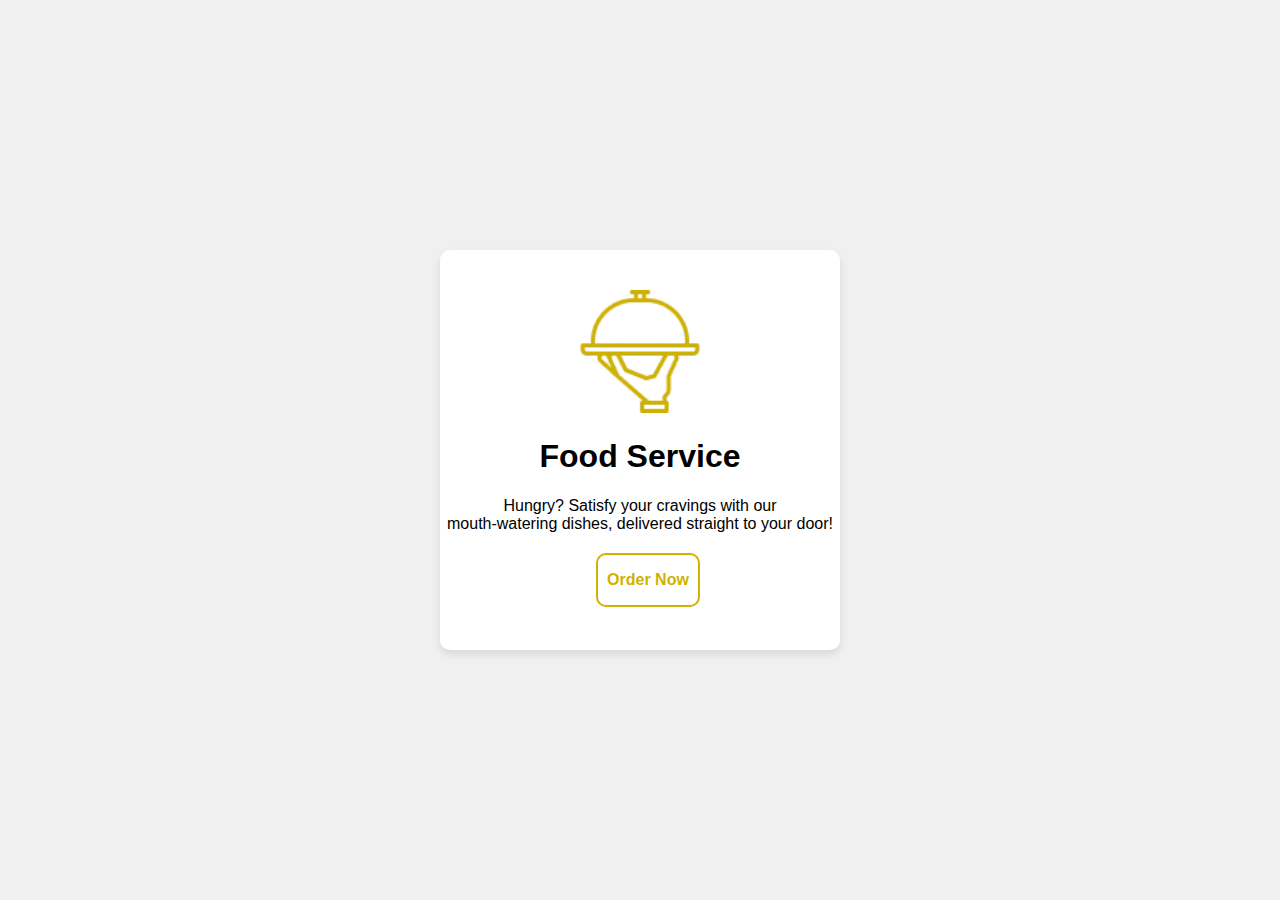
<file: ASS-5/index.html>
<!DOCTYPE html>
<html lang="en">
<head>
    <meta charset="UTF-8">
    <meta name="viewport" content="width=device-width, initial-scale=1.0">
    <link rel="stylesheet" href="style.css">
    <title>food ordering card</title>
    
</head>
<body>
    <div class="card">
        <img src="food-serve.webp" alt="" class="img">
            
            <h1>Food Service</h1>
            
            <p class="text">Hungry? Satisfy your cravings with our<br> mouth-watering dishes, delivered straight to your door!</p>
            
            <div class="button">
                <h4>Order Now</h4>
            </div>
    </div>
    
</body>
</html>
</file>
<file: ASS-5/style.css>
body{
    font-family: 'Poppins', sans-serif;
    display: flex;
    justify-content: center;
    align-items: center;
    height: 100vh;
    background-color: #f0f0f0;
    margin: 0;
    
}
.card{
    background-color: #fff;
    border-radius: 10px;
    box-shadow: 0 4px 8px rgba(0, 0, 0, 0.1);
    overflow: hidden;
    width: 400px;
    height: 400px;
    align-items: center;
    text-align: center;
    bottom: 10%;
}
img{
    width: 120px;
    padding-top: 10%;
}

.button{
    width: 100px; 
    height: 50px; 
    background-color: #ffffff; 
    border: 2px solid #D0B200; 
    color: #D0B200; 
    font-family: 'Poppins', sans-serif; 
    display: flex; 
    justify-content: center; 
    align-items: center; 
    border-radius: 10px; 
    margin-top: 20px;
    transform: translateX(150%);
}
</file>
